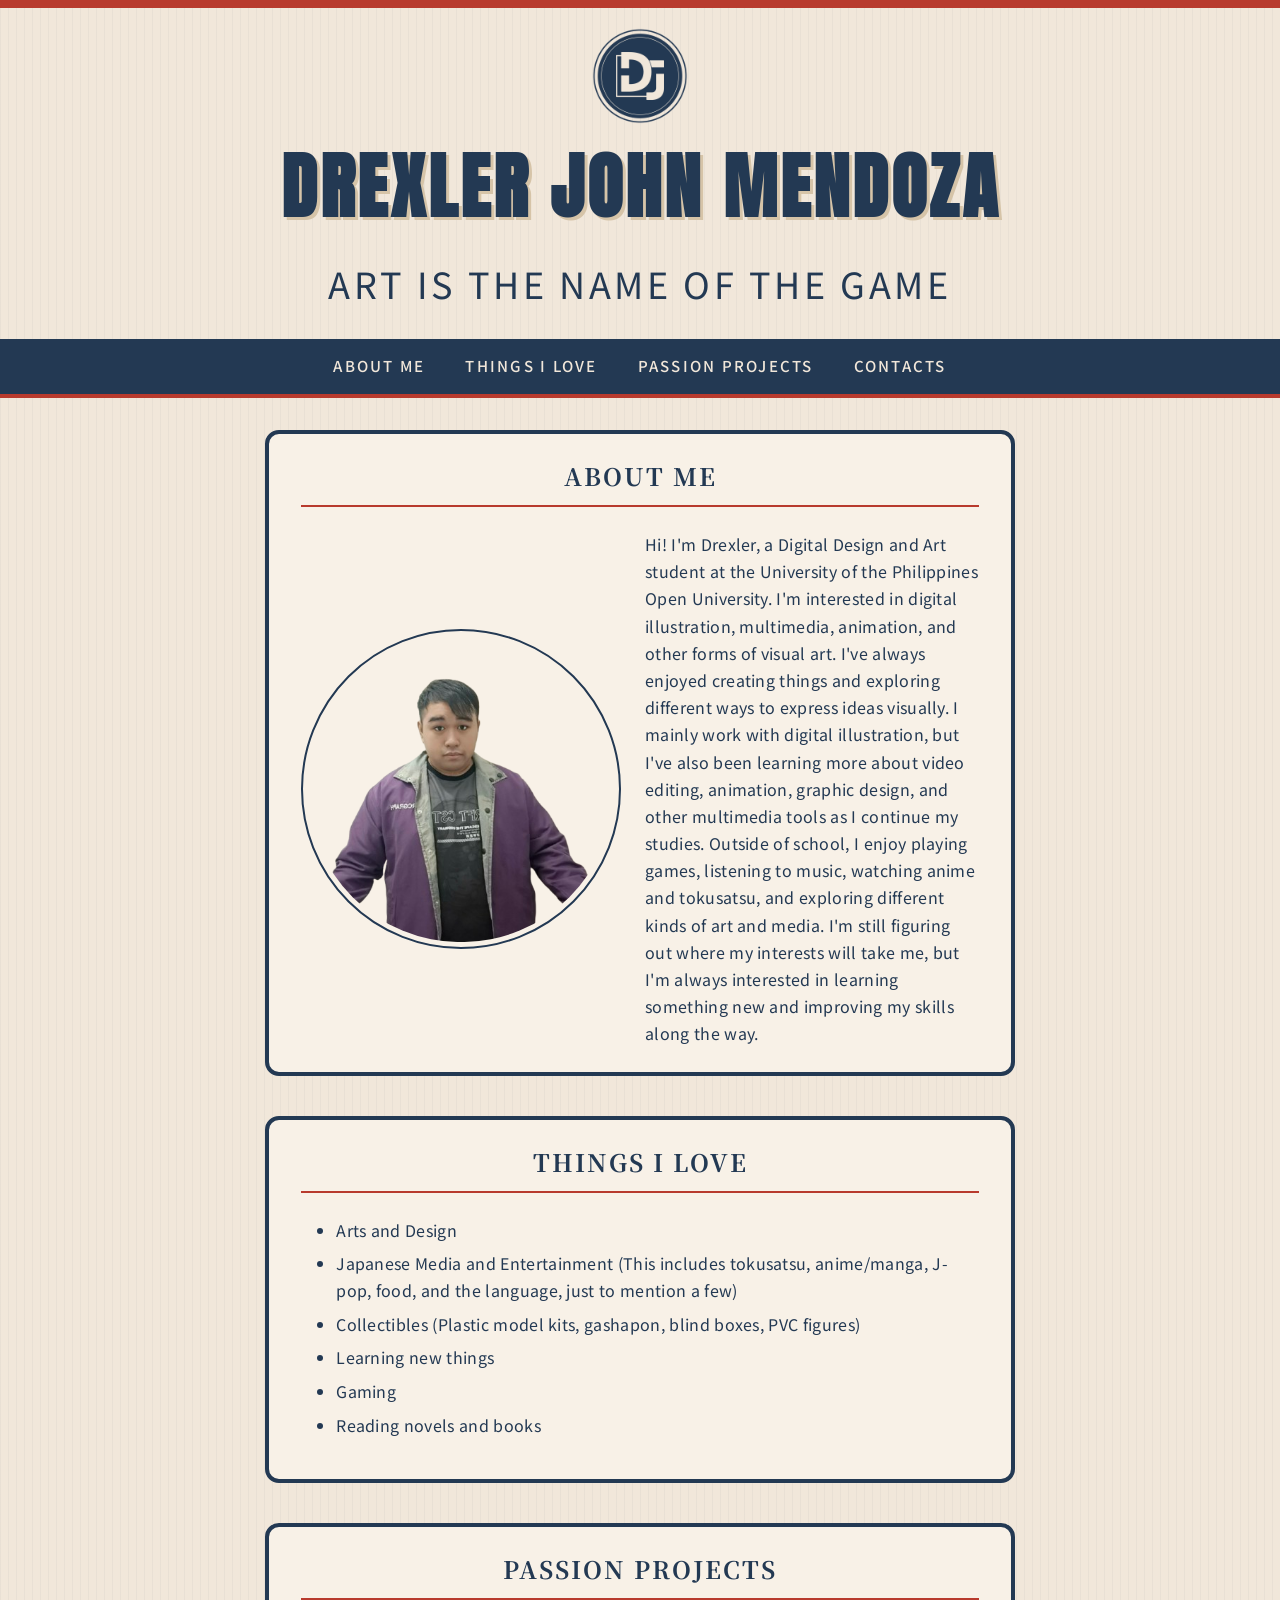
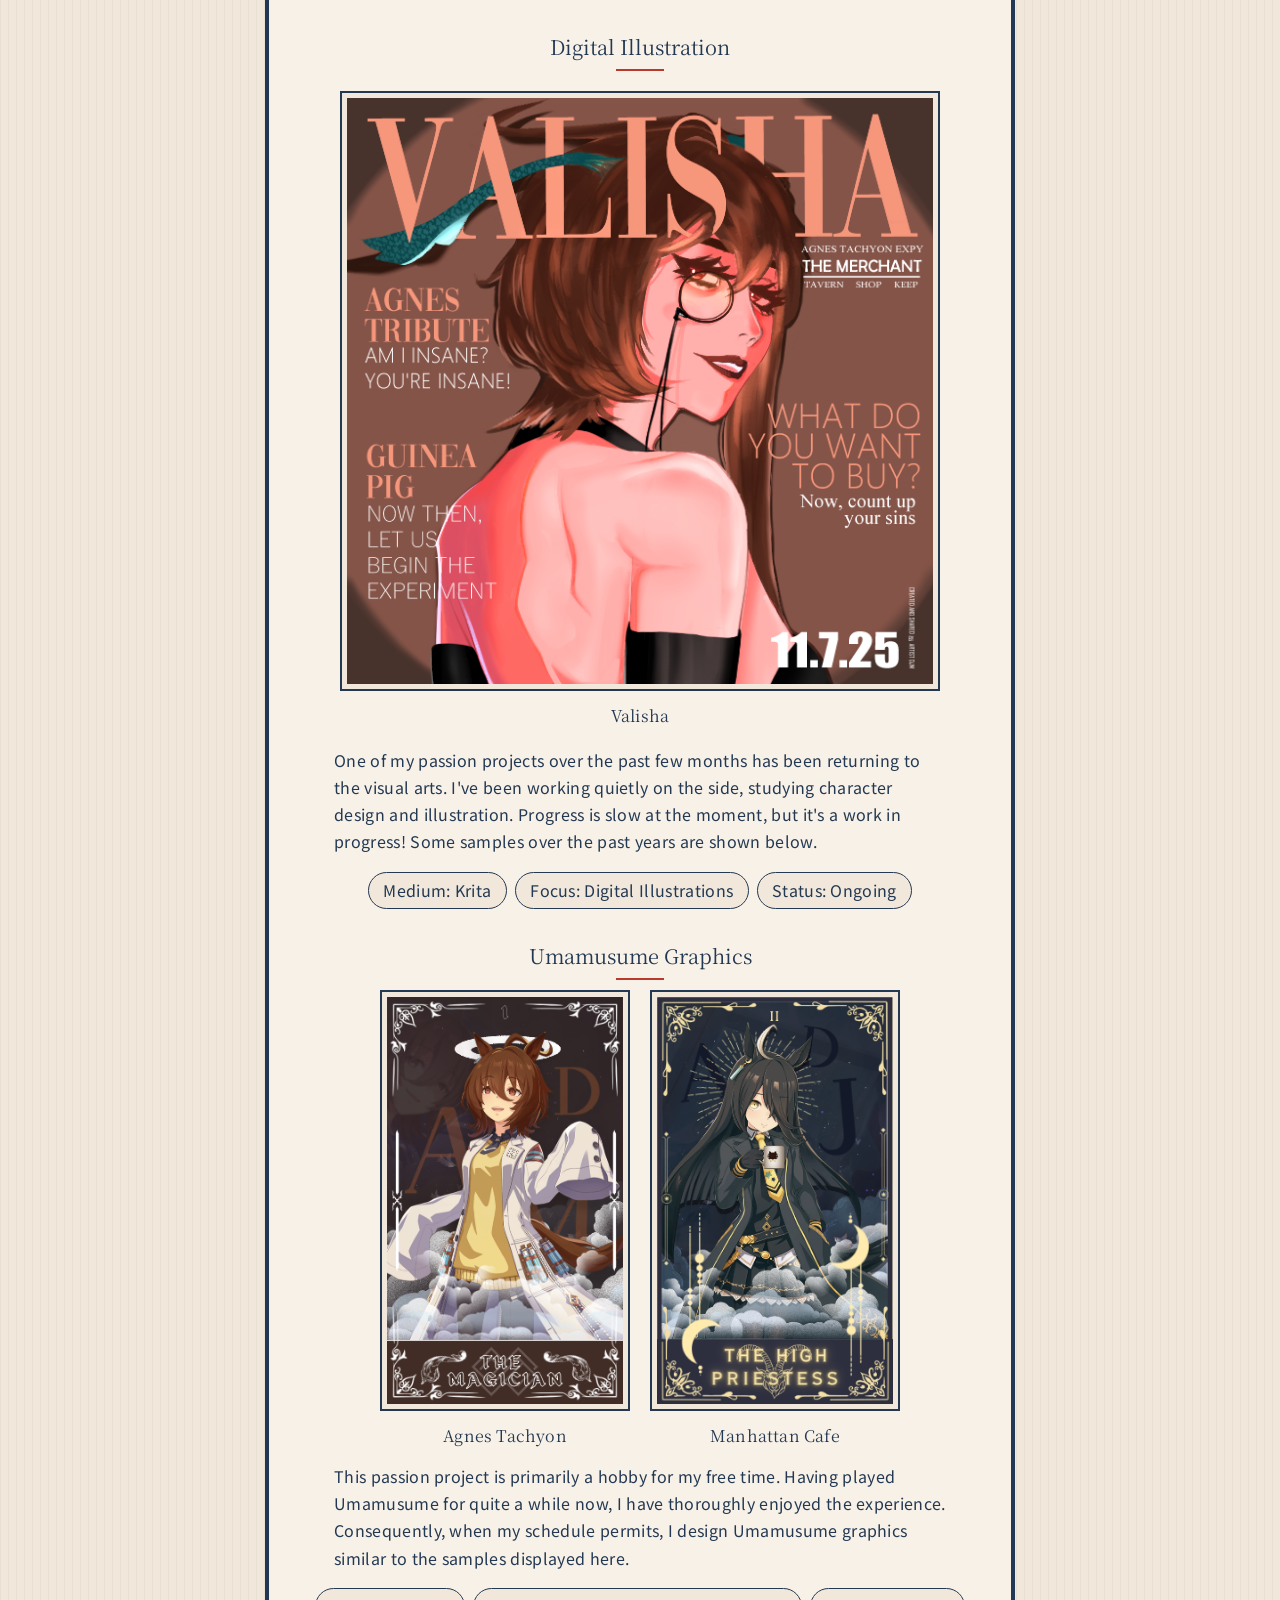
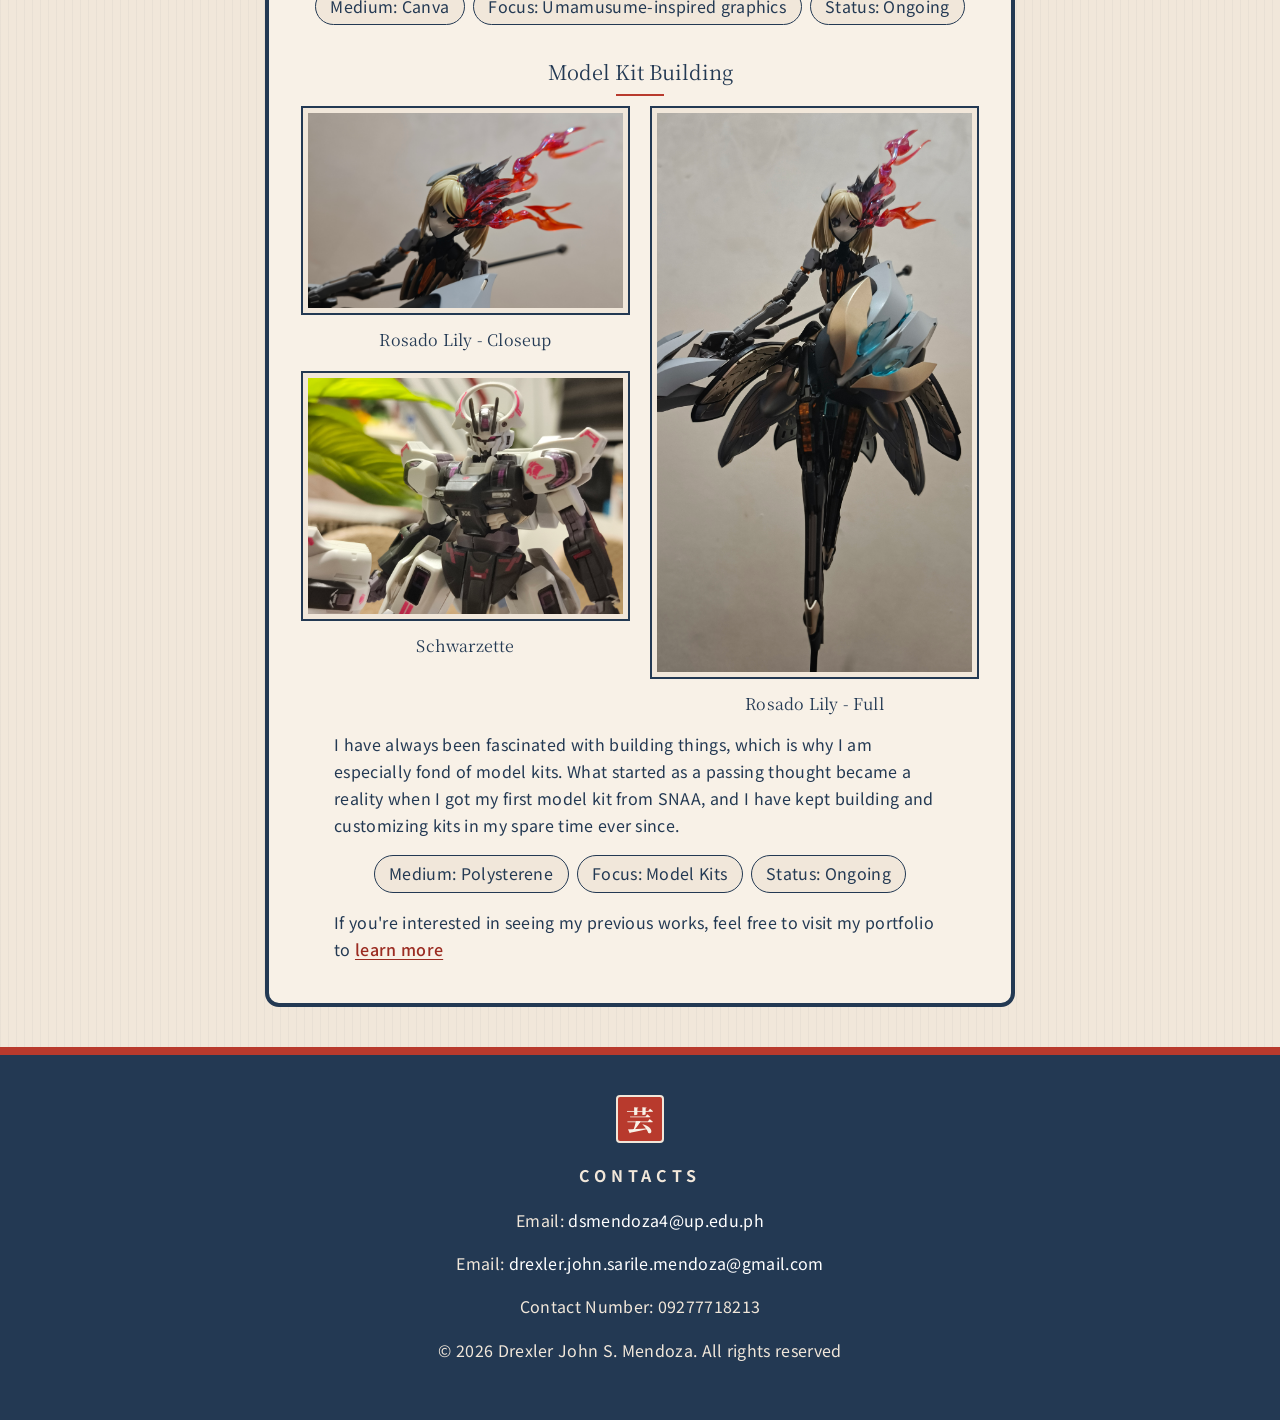
<file: index.html>
<!DOCTYPE html>
<html lang="en">
 
<head>
    <meta charset="UTF-8">
    <meta name="viewport" content="width=device-width, initial-scale=1">
    <title>DJM</title>
 
    <link rel="preconnect" href="https://fonts.googleapis.com">
    <link rel="preconnect" href="https://fonts.gstatic.com" crossorigin>
    <link href="https://fonts.googleapis.com/css2?family=Anton&family=Noto+Sans+JP:wght@400;500;700&family=Noto+Serif+JP:wght@400;700&display=swap" rel="stylesheet">
    <link rel="stylesheet" href="style.css">
</head>
 
<body>
 
    <header>
        <h1>DREXLER JOHN MENDOZA</h1>
        <h2>ART IS THE NAME OF THE GAME</h2>
    </header>
 
    <nav aria-label="Page sections">
        <a href="#about">ABOUT ME</a>
        <a href="#things-i-love">THINGS I LOVE</a>
        <a href="#passion-projects">PASSION PROJECTS</a>
        <a href="#contacts">CONTACTS</a>
    </nav>
 
    <main>
 
        <section id="about">
            <h3>ABOUT ME</h3>
 
            <div class="bio">
            
                <img class="bio-photo"
                     src="MMS-171-Files/profile-photo.png"
                     alt="Profile photo for Drexler John Mendoza"
                     width="192" height="192">
 
                <p class="bio-text justified">
                    Hi! I'm Drexler, a Digital Design and Art student at the University
                    of the Philippines Open University. I'm interested in digital
                    illustration, multimedia, animation, and other forms of visual art.
                    I've always enjoyed creating things and exploring different ways to
                    express ideas visually. I mainly work with digital illustration,
                    but I've also been learning more about video editing, animation,
                    graphic design, and other multimedia tools as I continue my studies.
                    Outside of school, I enjoy playing games, listening to music,
                    watching anime and tokusatsu, and exploring different kinds of art
                    and media. I'm still figuring out where my interests will take me,
                    but I'm always interested in learning something new and improving
                    my skills along the way.
                </p>
            </div>
        </section>
 
        <section id="things-i-love">
            <h3>THINGS I LOVE</h3>
 
            <ul>
                <li>Arts and Design</li>
                <li>Japanese Media and Entertainment (This includes tokusatsu, anime/manga, J-pop, food, and the language, just to mention a few)</li>
                <li>Collectibles (Plastic model kits, gashapon, blind boxes, PVC figures)</li>
                <li>Learning new things</li>
                <li>Gaming</li>
                <li>Reading novels and books</li>
            </ul>
        </section>
 
        <section id="passion-projects">
            <h3>PASSION PROJECTS</h3>
 
            <article>
                <h4>Digital Illustration</h4>
                <figure>
                    <img src="MMS-171-Files/Agnes-Fanart.png"
                         alt="Digital illustration of Agnes Tachyon Expy"
                         width="600" height="400">
                    <figcaption>Valisha</figcaption>
                </figure>
 
                <p class="justified">
                    One of my passion projects over the past few months has been returning to the visual arts.
                    I've been working quietly on the side, studying character design and illustration.
                    Progress is slow at the moment, but it's a work in progress! Some samples over the past years
                    are shown below.
                </p>
                <ul>
                    <li>Medium: Krita</li>
                    <li>Focus: Digital Illustrations</li>
                    <li>Status: Ongoing</li>
                </ul>
 
                <h4>Umamusume Graphics</h4>
                <div class="gallery">
                    <figure>
                        <img src="MMS-171-Files/Agnes.png"
                             alt="Tarot Card of Agnes Tachyon"
                             width="265" height="457">
                        <figcaption>Agnes Tachyon</figcaption>
                    </figure>
 
                    <figure>
                        <img src="MMS-171-Files/Manhattan.png"
                             alt="Tarot Card of Manhattan Cafe"
                             width="265" height="457">
                        <figcaption>Manhattan Cafe</figcaption>
                    </figure>
                </div>
 
                <p class="justified">
                    This passion project is primarily a hobby for my free time. Having played
                    Umamusume for quite a while now, I have thoroughly enjoyed the experience.
                    Consequently, when my schedule permits, I design Umamusume graphics similar
                    to the samples displayed here.
                </p>
                <ul>
                    <li>Medium: Canva</li>
                    <li>Focus: Umamusume-inspired graphics</li>
                    <li>Status: Ongoing</li>
                </ul>
            
                <h4>Model Kit Building</h4>
                <div class="gallery model-gallery">
 
                    <div class="model-column">
                        <figure>
                            <img src="MMS-171-Files/rosadocloseup.jpg"
                                 alt="Picture of Rosado Lily Closeup on face"
                                 width="265" height="457">
                            <figcaption>Rosado Lily - Closeup</figcaption>
                        </figure>
 
                        <figure class="figure-kit">
                            <img src="MMS-171-Files/schwarzette.jpg"
                                 alt="Picture of Schwarzette"
                                 width="265" height="457">
                            <figcaption>Schwarzette</figcaption>
                        </figure>
                    </div>
 
                    <div class="model-column">
                        <figure>
                            <img src="MMS-171-Files/rosadofull.jpg"
                                 alt="Picture of Rosado Lily Full Body"
                                 width="265" height="457">
                            <figcaption>Rosado Lily - Full</figcaption>
                        </figure>
                    </div>
 
                </div>
 
                <p class="justified">
                    I have always been fascinated with building things, which is why I am especially 
                    fond of model kits. What started as a passing thought became a reality when I got 
                    my first model kit from SNAA, and I have kept building and customizing kits in my 
                    spare time ever since.
                </p>
                <ul>
                    <li>Medium: Polysterene </li>
                    <li>Focus: Model Kits</li>
                    <li>Status: Ongoing</li>
                </ul>
 
                <p>
                    If you're interested in seeing my previous works, feel free to visit my portfolio to
                    <a href="https://sites.google.com/up.edu.ph/djmeportfolio-mms100/home">learn more</a>
                </p>
            </article>
        </section>
 
    </main>
 
    <footer id="contacts">
        
        <span class="hanko" lang="ja" aria-hidden="true">芸</span>

        <h2>CONTACTS</h2>
 
        <p>
            Email:
            <a href="mailto:dsmendoza4@up.edu.ph">dsmendoza4@up.edu.ph</a>
        </p>
 
        <p>
            Email:
            <a href="mailto:drexler.john.sarile.mendoza@gmail.com">drexler.john.sarile.mendoza@gmail.com</a>
        </p>
 
        <p>Contact Number: 09277718213</p>
 
        <p>&copy; 2026 Drexler John S. Mendoza. All rights reserved</p>
    </footer>
 
</body>
</html>
</file>
<file: style.css>
*,
*::before,
*::after {
    box-sizing: border-box;
}

body {
    font-family: "Noto Sans JP", Verdana, Arial, sans-serif;
    margin: 0;
    background-color: #f1e7da;
    background-image: repeating-linear-gradient(
        90deg,
        rgba(35, 57, 83, 0.04) 0,
        rgba(35, 57, 83, 0.04) 1px,
        transparent 1px,
        transparent 8px
    );
    color: #233953;
}

h1 {
    font-family: "Anton", Impact, "Arial Narrow", sans-serif;
    font-size: 4.5rem;
    text-align: center;
    letter-spacing: 3px;
    margin-top: 0.5rem;
    margin-bottom: 1rem;
    text-shadow: 3px 3px 0 #d6c4a8;
}

h2 {
    font-size: 2.25rem;
    font-weight: 400;
    text-align: center;
    letter-spacing: 0.1em;
    margin-top: 0;
    margin-bottom: 1.875rem;
}

h3 {
    font-size: 1.5rem;
    text-align: center;
    letter-spacing: 2px;
    margin-top: 0;
    margin-bottom: 1.5rem;
    padding-bottom: 0.75rem;
    border-bottom: 2px solid #b83a2d;
}

h4 {
    font-size: 1.25rem;
    font-weight: 400;
    text-align: center;
    margin-top: 2rem;
    margin-bottom: 0.625rem;
}

h4::after {
    content: "";
    display: block;
    width: 3rem;
    height: 2px;
    margin: 0.5rem auto 0;
    background-color: #b83a2d;
}

h3,
h4,
figcaption,
.hanko {
    font-family: "Noto Serif JP", "Yu Mincho", Georgia, "Times New Roman", serif;
}

p {
    font-size: 1rem;
    line-height: 1.7;
    letter-spacing: 0.02em;
    text-align: left;
}

ul {
    line-height: 1.7;
    padding-left: 2.2rem;
}

li {
    margin-bottom: 0.4rem;
    letter-spacing: 0.02em;
}

header {
    padding: 1.25rem 1.25rem 0;
    border-top: 0.5rem solid #b83a2d;
}

header::before {
    content: "";
    display: block;
    width: 6rem;
    height: 6rem;
    margin: 0 auto 0.5rem;
    background-image: url("MMS-171-Files/crest.png");
    background-size: contain;
    background-repeat: no-repeat;
    background-position: center;
}

nav {
    position: sticky;
    top: 0;
    z-index: 10;
    display: flex;
    justify-content: center;
    flex-wrap: wrap;
    gap: 0.5rem 1.5rem;
    padding: 0.75rem 1.25rem;
    background-color: #233953;
    border-bottom: 0.25rem solid #b83a2d;
}

nav a {
    color: #f1e7da;
    font-size: 0.9375rem;
    font-weight: 500;
    letter-spacing: 0.15em;
    text-decoration: none;
    padding: 0.25rem 0.5rem;
    border-bottom: 2px solid transparent;
}

nav a:hover {
    color: #e0b84f;
    border-bottom-color: #b83a2d;
}

nav a:focus-visible,
footer a:focus-visible {
    outline: 3px solid #e0b84f;
    outline-offset: 3px;
}

main {
    padding: 2rem 1.25rem 0;
}

main a {
    color: #9b2c22;
    font-weight: 500;
    text-decoration: underline;
    text-underline-offset: 0.2em;
}

main a:hover {
    color: #233953;
}

main a:focus-visible {
    outline: 3px solid #233953;
    outline-offset: 3px;
}

section {
    max-width: 750px;
    margin: 0 auto 2.5rem;
    padding: 1.5rem 2rem;
    background-color: #f8f1e7;
    border: 4px solid #233953;
    border-radius: 0.875rem;
    scroll-margin-top: 5rem;
}

section:target {
    border-color: #b83a2d;
}

section p {
    max-width: 68ch;
    margin-left: auto;
    margin-right: auto;
}

.bio {
    display: flex;
    align-items: center;
    gap: 1.5rem;
}

.bio-photo {
    flex: 0 0 auto;
    width: 20rem;
    height: 20rem;
    object-fit: cover;
    padding: 0.3rem;
    background-color: #f8f1e7;
    border: 2px solid #233953;
    border-radius: 50%;
}

.bio-text {
    flex: 1;
    margin: 0;
}

article ul {
    display: flex;
    flex-wrap: wrap;
    justify-content: center;
    gap: 0.5rem;
    list-style: none;
    padding-left: 0;
}

article li {
    margin: 0;
    padding: 0.25rem 0.9rem;
    border: 1px solid #233953;
    border-radius: 2rem;
    background-color: #f1e7da;
}

img {
    max-width: 100%;
    height: auto;
}

figure {
    margin: 1.25rem 0;
    text-align: center;
}

figure img {
    padding: 0.3rem;
    background-color: #f1e7da;
    border: 2px solid #233953;
}

figcaption {
    font-size: 1rem;
    letter-spacing: 0.2px;
    margin-top: 0.5rem;
}

.gallery {
    display: flex;
    gap: 1.25rem;
    justify-content: center;
    flex-wrap: wrap;
}

.gallery figure {
    flex: 1 1 15.625rem;
    max-width: 15.625rem;
    margin: 0;
}

.model-gallery {
    align-items: flex-start;
}

.model-column {
    flex: 1;
    min-width: 0;
    display: flex;
    flex-direction: column;
    gap: 1.25rem;
}

.model-column figure {
    width: 100%;
    max-width: none;
    flex: none;
    margin: 0;
}

.model-column img {
    width: 100%;
}

footer {
    background-color: #233953;
    color: #f1e7da;
    text-align: center;
    margin-top: 2rem;
    padding: 2.5rem 1.25rem;
    border-top: 0.5rem solid #b83a2d;
}

footer h2 {
    font-size: 1rem;
    font-weight: bold;
    letter-spacing: 0.3em;
    margin-bottom: 1.25rem;
}

footer p {
    text-align: center;
}

footer a {
    color: #ffffff;
    text-decoration: none;
}

footer a:hover {
    color: #e0b84f;
}

.hanko {
    display: flex;
    align-items: center;
    justify-content: center;
    width: 3rem;
    height: 3rem;
    margin: 0 auto 1.25rem;
    font-size: 1.75rem;
    font-weight: 700;
    color: #f8f1e7;
    background-color: #b83a2d;
    border: 2px solid #f1e7da;
    border-radius: 0.25rem;
}

@media (max-width: 600px) {

    h1 {
        font-size: 2.75rem;
    }

    h2 {
        font-size: 1.5rem;
    }

    section {
        padding: 1.25rem 1rem;
    }

    .bio {
        flex-direction: column;
    }

    .bio-photo {
        width: 12rem;
        height: 12rem;
    }

    .bio-text {
        width: 100%;
    }

    .model-gallery {
        flex-direction: column;
    }

    .model-column {
        width: 100%;
        flex: none;
    }
}
</file>
